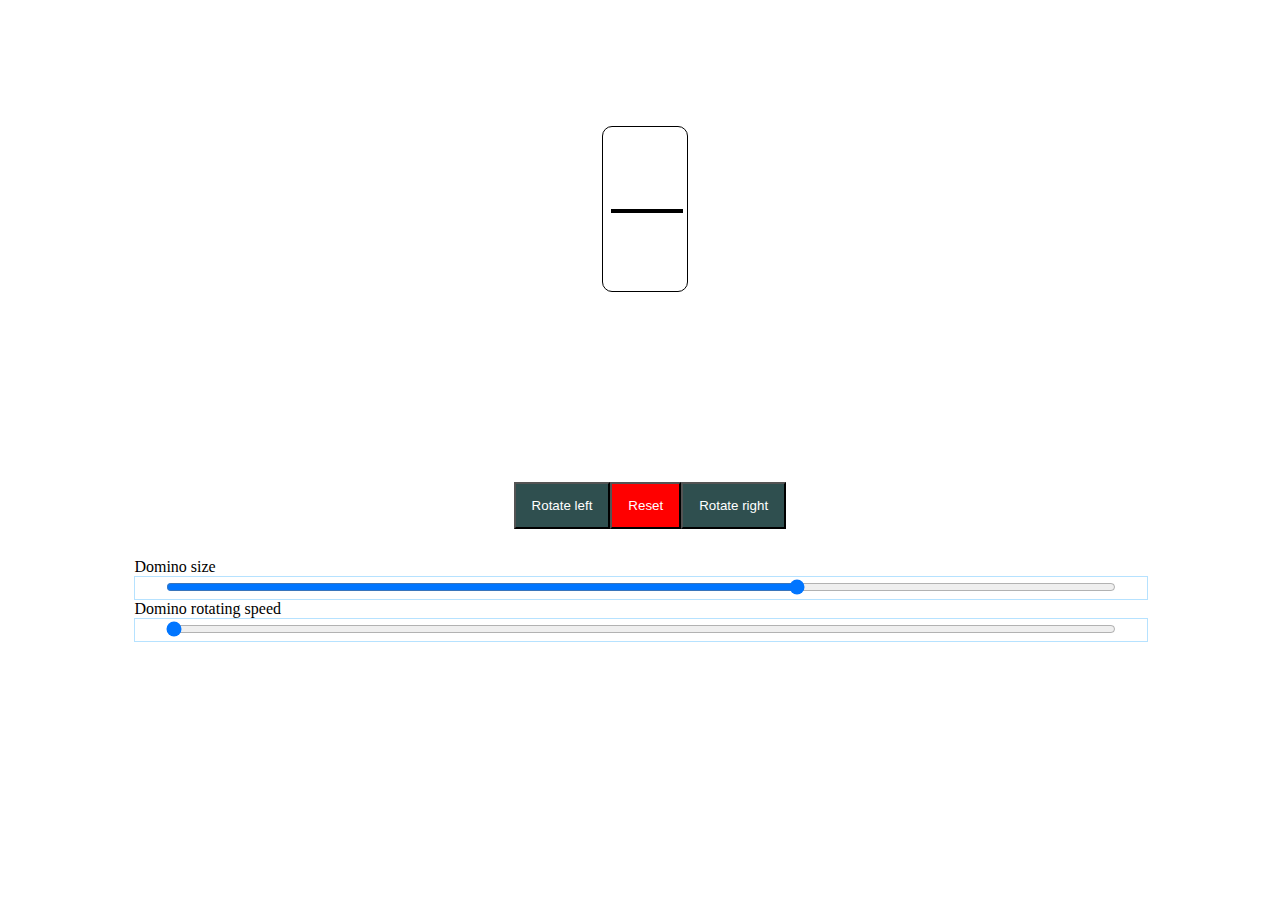
<file: Task3/index.html>
<!doctype html>
<html class="no-js" lang="">
<head>
    <title>Task 3</title>
    <meta charset="utf-8">
    <link rel="stylesheet" href="css/main.css"/>
    <script src="js/main.js"></script>
</head>
<body>
<div id="blockWithDominoe" align="center" class="dominoe dominoe-placing-center turn-dominoe">
    <div class="half">
        <div id="upperHalf-upperPart-js" class="part">
        </div>
        <div id="upperHalf-middlePart-js" class="part">
        </div>
        <div id="upperHalf-lowerPart-js" class="part">
        </div>
    </div>
    <div class="line"></div>
    <div class="half">
        <div id="lowerHalf-upperPart-js" class="part">
        </div>
        <div id="lowerHalf-middlePart-js" class="part">
        </div>
        <div id="lowerHalf-lowerPart-js" class="part">
        </div>
    </div>
</div>
<ul class="group-buttons-control" align="center">
    <li>
        <button class="default-navigation-button" onclick="turnDominoe(-90)">Rotate left</button>
    </li>
    <li>
        <button onclick="fillingDataDomino()" class="button-navigation-red">Reset</button>
    </li>
    <li>
        <button class="default-navigation-button" onclick="turnDominoe(90)">Rotate right</button>
    </li>
</ul>
<div class="group-ranges">
    <label for="blockInputDominoSize">Domino size</label>
    <div id="blockInputDominoSize" class="range-control-block">
        <input oninput="changeValueDomino(this.value)" id="rangeInputDominoSize" class="range-control" type="range"
               value="50" min="30" max="60">
    </div>
    <label for="blockInputDominoRotatingSpeed">Domino rotating speed</label>
    <div id="blockInputDominoRotatingSpeed" class="range-control-block">
        <input oninput="changeSpeedTurningDomino(this.value)" id="rangeInputDominoRotatingSpeed" class="range-control"
               type="range" value="1" min="1" max="10">
    </div>
</div>
</body>
</html>
</file>
<file: Task3/css/main.css>
* {
    /*border: 0.50px dashed blue;*/
}
.group-buttons-control {
    margin-top: 15%;
display: inline-block;
    margin-left: 40%;
}

.group-ranges {
    margin-top: 2%;
    margin-left: 10%;
    width: 80%;
}
ul {
    list-style-type: none;
    margin: 0;
    padding: 0;
    overflow: hidden;
    background-color: darkslategray;
}

li {
    float: left;
}

li button {
    display: block;
    color: white;
    text-align: center;
    padding: 14px 16px;
    text-decoration: none;
}

.button-navigation-red{
    background-color: red;
}
.default-navigation-button{
    background-color:darkslategray ;
}
.range-control {
    width: 94%;
    margin-right: 3%;
    margin-left: 3%;
}
.range-control-block{
    width: 100%;
    border: 1px solid #b6e2ff;
}

.dominoe-placing-center {
    margin-top: 10%;
    margin-left: 47%;
    margin-right: 47%;
}

.dominoe {
    position: relative;
    height: 10em;
    width: 5em;
    background-color: white;
    border: 1px solid black;
    -moz-border-radius: 10px;
    -webkit-border-radius: 10px;
    border-radius: 10px;
    padding: 2px;
}

.turn-dominoe {
    -webkit-transition: transform 5s ease-in-out;
}

.part > div {
    border-radius: 50%;
    width: 10px;
    height: 10px;
    background-color: black;
    margin-top: 1px;
}

.line {
    width: 90%;
    height: 2%;
    background-color: black;
    margin-left: 5%;
}
.half {
    width: 80%;
    height: 40%;
    padding: 10%;
}

.part {
    width: 100%;
    height: 21.333%;
    padding: 8% 0% 8% 0%;
}

.part:first-child {
    padding-top: 0%;
}

.part:last-child {
    padding-bottom: 0%;
}

.right {
    float: right;
}

.left {
    float: left;
}

.middle {
    margin: auto;
}
</file>
